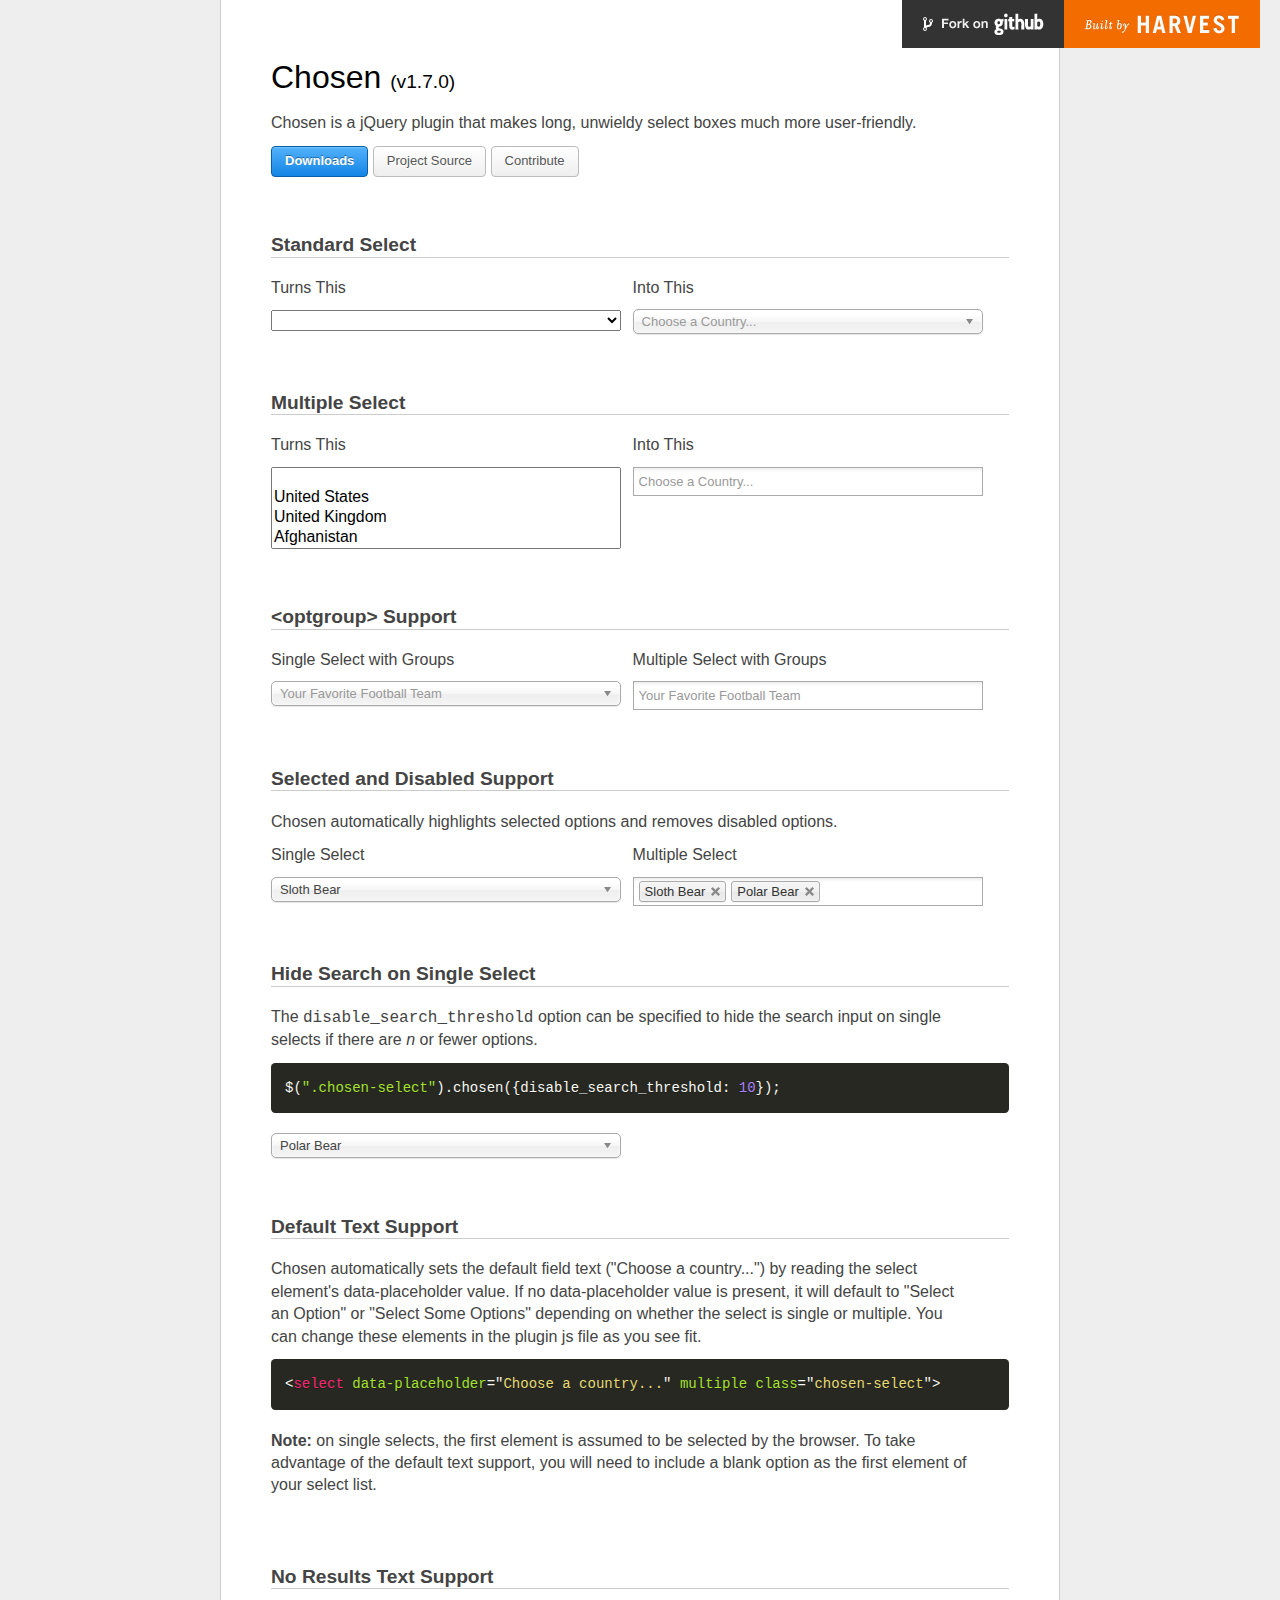
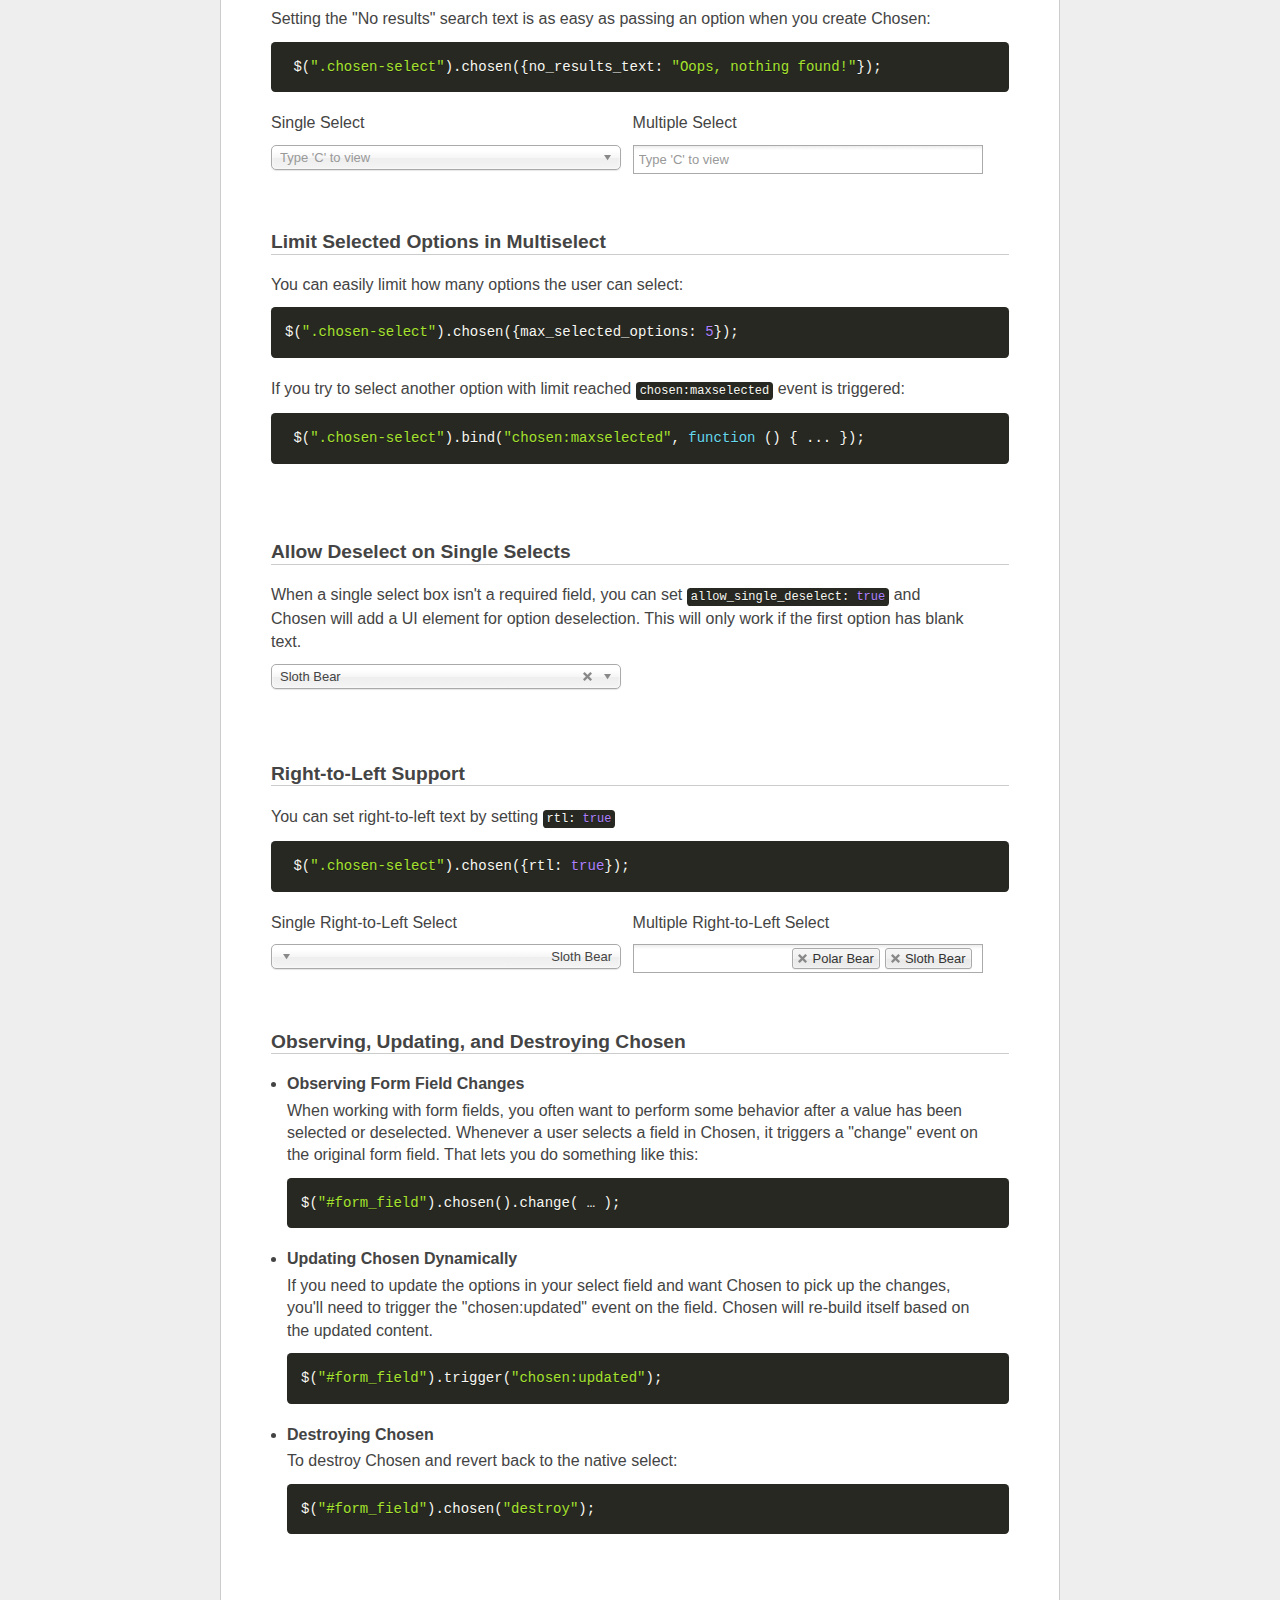
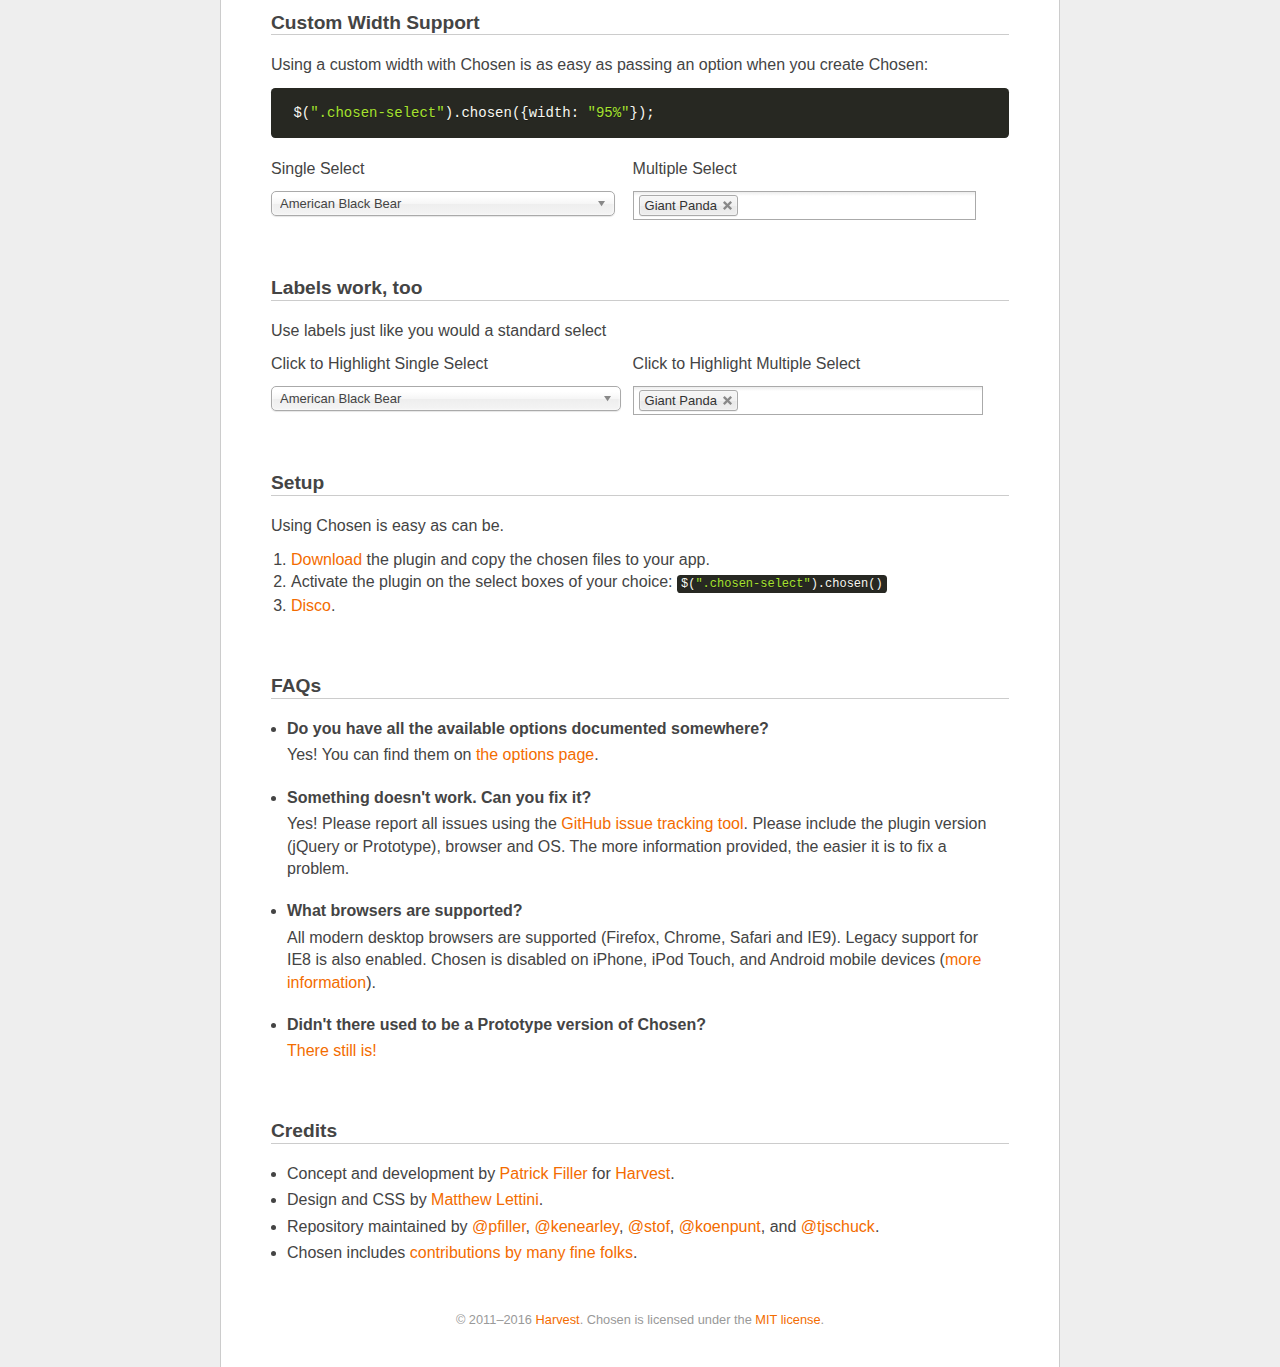
<file: core/static/core/chosen/index.html>
<!doctype html>
<html lang="en">
<head>
  <meta charset="utf-8">
  <title>Chosen: A jQuery Plugin by Harvest to Tame Unwieldy Select Boxes</title>
  <link rel="stylesheet" href="docsupport/style.css">
  <link rel="stylesheet" href="docsupport/prism.css">
  <link rel="stylesheet" href="chosen.css">

  <meta http-equiv="Content-Security-Policy" content="default-src &apos;self&apos;; script-src &apos;self&apos; https://ajax.googleapis.com; style-src &apos;self&apos;; img-src &apos;self&apos; data:">

</head>
<body>
  <form>
    <div id="container">
      <div id="content">
        <header>
          <h1>Chosen <small>(<span id="latest-version">v1.7.0</span>)</small></h1>
        </header>
        <p>Chosen is a jQuery plugin that makes long, unwieldy select boxes much more user-friendly.</p>

        <p>
          <a class="button button-blue" href="https://github.com/harvesthq/chosen/releases">Downloads</a>
          <a class="button" href="https://github.com/harvesthq/chosen">Project Source</a>
          <a class="button" href="https://github.com/harvesthq/chosen/blob/master/contributing.md">Contribute</a>
        </p>

        <h2><a name="standard-select" class="anchor" href="#standard-select">Standard Select</a></h2>
      <div class="side-by-side clearfix">
        <div>
          <em>Turns This</em>
          <select data-placeholder="Choose a Country..." class="select" tabindex="1">
            <option value=""></option>
            <option value="United States">United States</option>
            <option value="United Kingdom">United Kingdom</option>
            <option value="Afghanistan">Afghanistan</option>
            <option value="Aland Islands">Aland Islands</option>
            <option value="Albania">Albania</option>
            <option value="Algeria">Algeria</option>
            <option value="American Samoa">American Samoa</option>
            <option value="Andorra">Andorra</option>
            <option value="Angola">Angola</option>
            <option value="Anguilla">Anguilla</option>
            <option value="Antarctica">Antarctica</option>
            <option value="Antigua and Barbuda">Antigua and Barbuda</option>
            <option value="Argentina">Argentina</option>
            <option value="Armenia">Armenia</option>
            <option value="Aruba">Aruba</option>
            <option value="Australia">Australia</option>
            <option value="Austria">Austria</option>
            <option value="Azerbaijan">Azerbaijan</option>
            <option value="Bahamas">Bahamas</option>
            <option value="Bahrain">Bahrain</option>
            <option value="Bangladesh">Bangladesh</option>
            <option value="Barbados">Barbados</option>
            <option value="Belarus">Belarus</option>
            <option value="Belgium">Belgium</option>
            <option value="Belize">Belize</option>
            <option value="Benin">Benin</option>
            <option value="Bermuda">Bermuda</option>
            <option value="Bhutan">Bhutan</option>
            <option value="Bolivia, Plurinational State of">Bolivia, Plurinational State of</option>
            <option value="Bonaire, Sint Eustatius and Saba">Bonaire, Sint Eustatius and Saba</option>
            <option value="Bosnia and Herzegovina">Bosnia and Herzegovina</option>
            <option value="Botswana">Botswana</option>
            <option value="Bouvet Island">Bouvet Island</option>
            <option value="Brazil">Brazil</option>
            <option value="British Indian Ocean Territory">British Indian Ocean Territory</option>
            <option value="Brunei Darussalam">Brunei Darussalam</option>
            <option value="Bulgaria">Bulgaria</option>
            <option value="Burkina Faso">Burkina Faso</option>
            <option value="Burundi">Burundi</option>
            <option value="Cambodia">Cambodia</option>
            <option value="Cameroon">Cameroon</option>
            <option value="Canada">Canada</option>
            <option value="Cape Verde">Cape Verde</option>
            <option value="Cayman Islands">Cayman Islands</option>
            <option value="Central African Republic">Central African Republic</option>
            <option value="Chad">Chad</option>
            <option value="Chile">Chile</option>
            <option value="China">China</option>
            <option value="Christmas Island">Christmas Island</option>
            <option value="Cocos (Keeling) Islands">Cocos (Keeling) Islands</option>
            <option value="Colombia">Colombia</option>
            <option value="Comoros">Comoros</option>
            <option value="Congo">Congo</option>
            <option value="Congo, The Democratic Republic of The">Congo, The Democratic Republic of The</option>
            <option value="Cook Islands">Cook Islands</option>
            <option value="Costa Rica">Costa Rica</option>
            <option value="Cote D&apos;ivoire">Cote D'ivoire</option>
            <option value="Croatia">Croatia</option>
            <option value="Cuba">Cuba</option>
            <option value="Curacao">Curacao</option>
            <option value="Cyprus">Cyprus</option>
            <option value="Czech Republic">Czech Republic</option>
            <option value="Denmark">Denmark</option>
            <option value="Djibouti">Djibouti</option>
            <option value="Dominica">Dominica</option>
            <option value="Dominican Republic">Dominican Republic</option>
            <option value="Ecuador">Ecuador</option>
            <option value="Egypt">Egypt</option>
            <option value="El Salvador">El Salvador</option>
            <option value="Equatorial Guinea">Equatorial Guinea</option>
            <option value="Eritrea">Eritrea</option>
            <option value="Estonia">Estonia</option>
            <option value="Ethiopia">Ethiopia</option>
            <option value="Falkland Islands (Malvinas)">Falkland Islands (Malvinas)</option>
            <option value="Faroe Islands">Faroe Islands</option>
            <option value="Fiji">Fiji</option>
            <option value="Finland">Finland</option>
            <option value="France">France</option>
            <option value="French Guiana">French Guiana</option>
            <option value="French Polynesia">French Polynesia</option>
            <option value="French Southern Territories">French Southern Territories</option>
            <option value="Gabon">Gabon</option>
            <option value="Gambia">Gambia</option>
            <option value="Georgia">Georgia</option>
            <option value="Germany">Germany</option>
            <option value="Ghana">Ghana</option>
            <option value="Gibraltar">Gibraltar</option>
            <option value="Greece">Greece</option>
            <option value="Greenland">Greenland</option>
            <option value="Grenada">Grenada</option>
            <option value="Guadeloupe">Guadeloupe</option>
            <option value="Guam">Guam</option>
            <option value="Guatemala">Guatemala</option>
            <option value="Guernsey">Guernsey</option>
            <option value="Guinea">Guinea</option>
            <option value="Guinea-bissau">Guinea-bissau</option>
            <option value="Guyana">Guyana</option>
            <option value="Haiti">Haiti</option>
            <option value="Heard Island and Mcdonald Islands">Heard Island and Mcdonald Islands</option>
            <option value="Holy See (Vatican City State)">Holy See (Vatican City State)</option>
            <option value="Honduras">Honduras</option>
            <option value="Hong Kong">Hong Kong</option>
            <option value="Hungary">Hungary</option>
            <option value="Iceland">Iceland</option>
            <option value="India">India</option>
            <option value="Indonesia">Indonesia</option>
            <option value="Iran, Islamic Republic of">Iran, Islamic Republic of</option>
            <option value="Iraq">Iraq</option>
            <option value="Ireland">Ireland</option>
            <option value="Isle of Man">Isle of Man</option>
            <option value="Israel">Israel</option>
            <option value="Italy">Italy</option>
            <option value="Jamaica">Jamaica</option>
            <option value="Japan">Japan</option>
            <option value="Jersey">Jersey</option>
            <option value="Jordan">Jordan</option>
            <option value="Kazakhstan">Kazakhstan</option>
            <option value="Kenya">Kenya</option>
            <option value="Kiribati">Kiribati</option>
            <option value="Korea, Democratic People&apos;s Republic of">Korea, Democratic People's Republic of</option>
            <option value="Korea, Republic of">Korea, Republic of</option>
            <option value="Kuwait">Kuwait</option>
            <option value="Kyrgyzstan">Kyrgyzstan</option>
            <option value="Lao People&apos;s Democratic Republic">Lao People's Democratic Republic</option>
            <option value="Latvia">Latvia</option>
            <option value="Lebanon">Lebanon</option>
            <option value="Lesotho">Lesotho</option>
            <option value="Liberia">Liberia</option>
            <option value="Libya">Libya</option>
            <option value="Liechtenstein">Liechtenstein</option>
            <option value="Lithuania">Lithuania</option>
            <option value="Luxembourg">Luxembourg</option>
            <option value="Macao">Macao</option>
            <option value="Macedonia, The Former Yugoslav Republic of">Macedonia, The Former Yugoslav Republic of</option>
            <option value="Madagascar">Madagascar</option>
            <option value="Malawi">Malawi</option>
            <option value="Malaysia">Malaysia</option>
            <option value="Maldives">Maldives</option>
            <option value="Mali">Mali</option>
            <option value="Malta">Malta</option>
            <option value="Marshall Islands">Marshall Islands</option>
            <option value="Martinique">Martinique</option>
            <option value="Mauritania">Mauritania</option>
            <option value="Mauritius">Mauritius</option>
            <option value="Mayotte">Mayotte</option>
            <option value="Mexico">Mexico</option>
            <option value="Micronesia, Federated States of">Micronesia, Federated States of</option>
            <option value="Moldova, Republic of">Moldova, Republic of</option>
            <option value="Monaco">Monaco</option>
            <option value="Mongolia">Mongolia</option>
            <option value="Montenegro">Montenegro</option>
            <option value="Montserrat">Montserrat</option>
            <option value="Morocco">Morocco</option>
            <option value="Mozambique">Mozambique</option>
            <option value="Myanmar">Myanmar</option>
            <option value="Namibia">Namibia</option>
            <option value="Nauru">Nauru</option>
            <option value="Nepal">Nepal</option>
            <option value="Netherlands">Netherlands</option>
            <option value="New Caledonia">New Caledonia</option>
            <option value="New Zealand">New Zealand</option>
            <option value="Nicaragua">Nicaragua</option>
            <option value="Niger">Niger</option>
            <option value="Nigeria">Nigeria</option>
            <option value="Niue">Niue</option>
            <option value="Norfolk Island">Norfolk Island</option>
            <option value="Northern Mariana Islands">Northern Mariana Islands</option>
            <option value="Norway">Norway</option>
            <option value="Oman">Oman</option>
            <option value="Pakistan">Pakistan</option>
            <option value="Palau">Palau</option>
            <option value="Palestinian Territory, Occupied">Palestinian Territory, Occupied</option>
            <option value="Panama">Panama</option>
            <option value="Papua New Guinea">Papua New Guinea</option>
            <option value="Paraguay">Paraguay</option>
            <option value="Peru">Peru</option>
            <option value="Philippines">Philippines</option>
            <option value="Pitcairn">Pitcairn</option>
            <option value="Poland">Poland</option>
            <option value="Portugal">Portugal</option>
            <option value="Puerto Rico">Puerto Rico</option>
            <option value="Qatar">Qatar</option>
            <option value="Reunion">Reunion</option>
            <option value="Romania">Romania</option>
            <option value="Russian Federation">Russian Federation</option>
            <option value="Rwanda">Rwanda</option>
            <option value="Saint Barthelemy">Saint Barthelemy</option>
            <option value="Saint Helena, Ascension and Tristan da Cunha">Saint Helena, Ascension and Tristan da Cunha</option>
            <option value="Saint Kitts and Nevis">Saint Kitts and Nevis</option>
            <option value="Saint Lucia">Saint Lucia</option>
            <option value="Saint Martin (French part)">Saint Martin (French part)</option>
            <option value="Saint Pierre and Miquelon">Saint Pierre and Miquelon</option>
            <option value="Saint Vincent and The Grenadines">Saint Vincent and The Grenadines</option>
            <option value="Samoa">Samoa</option>
            <option value="San Marino">San Marino</option>
            <option value="Sao Tome and Principe">Sao Tome and Principe</option>
            <option value="Saudi Arabia">Saudi Arabia</option>
            <option value="Senegal">Senegal</option>
            <option value="Serbia">Serbia</option>
            <option value="Seychelles">Seychelles</option>
            <option value="Sierra Leone">Sierra Leone</option>
            <option value="Singapore">Singapore</option>
            <option value="Sint Maarten (Dutch part)">Sint Maarten (Dutch part)</option>
            <option value="Slovakia">Slovakia</option>
            <option value="Slovenia">Slovenia</option>
            <option value="Solomon Islands">Solomon Islands</option>
            <option value="Somalia">Somalia</option>
            <option value="South Africa">South Africa</option>
            <option value="South Georgia and The South Sandwich Islands">South Georgia and The South Sandwich Islands</option>
            <option value="South Sudan">South Sudan</option>
            <option value="Spain">Spain</option>
            <option value="Sri Lanka">Sri Lanka</option>
            <option value="Sudan">Sudan</option>
            <option value="Suriname">Suriname</option>
            <option value="Svalbard and Jan Mayen">Svalbard and Jan Mayen</option>
            <option value="Swaziland">Swaziland</option>
            <option value="Sweden">Sweden</option>
            <option value="Switzerland">Switzerland</option>
            <option value="Syrian Arab Republic">Syrian Arab Republic</option>
            <option value="Taiwan, Province of China">Taiwan, Province of China</option>
            <option value="Tajikistan">Tajikistan</option>
            <option value="Tanzania, United Republic of">Tanzania, United Republic of</option>
            <option value="Thailand">Thailand</option>
            <option value="Timor-leste">Timor-leste</option>
            <option value="Togo">Togo</option>
            <option value="Tokelau">Tokelau</option>
            <option value="Tonga">Tonga</option>
            <option value="Trinidad and Tobago">Trinidad and Tobago</option>
            <option value="Tunisia">Tunisia</option>
            <option value="Turkey">Turkey</option>
            <option value="Turkmenistan">Turkmenistan</option>
            <option value="Turks and Caicos Islands">Turks and Caicos Islands</option>
            <option value="Tuvalu">Tuvalu</option>
            <option value="Uganda">Uganda</option>
            <option value="Ukraine">Ukraine</option>
            <option value="United Arab Emirates">United Arab Emirates</option>
            <option value="United Kingdom">United Kingdom</option>
            <option value="United States">United States</option>
            <option value="United States Minor Outlying Islands">United States Minor Outlying Islands</option>
            <option value="Uruguay">Uruguay</option>
            <option value="Uzbekistan">Uzbekistan</option>
            <option value="Vanuatu">Vanuatu</option>
            <option value="Venezuela, Bolivarian Republic of">Venezuela, Bolivarian Republic of</option>
            <option value="Viet Nam">Viet Nam</option>
            <option value="Virgin Islands, British">Virgin Islands, British</option>
            <option value="Virgin Islands, U.S.">Virgin Islands, U.S.</option>
            <option value="Wallis and Futuna">Wallis and Futuna</option>
            <option value="Western Sahara">Western Sahara</option>
            <option value="Yemen">Yemen</option>
            <option value="Zambia">Zambia</option>
            <option value="Zimbabwe">Zimbabwe</option>
          </select>
        </div>
        <div>
          <em>Into This</em>
          <select data-placeholder="Choose a Country..." class="chosen-select" tabindex="2">
            <option value=""></option>
            <option value="United States">United States</option>
            <option value="United Kingdom">United Kingdom</option>
            <option value="Afghanistan">Afghanistan</option>
            <option value="Aland Islands">Aland Islands</option>
            <option value="Albania">Albania</option>
            <option value="Algeria">Algeria</option>
            <option value="American Samoa">American Samoa</option>
            <option value="Andorra">Andorra</option>
            <option value="Angola">Angola</option>
            <option value="Anguilla">Anguilla</option>
            <option value="Antarctica">Antarctica</option>
            <option value="Antigua and Barbuda">Antigua and Barbuda</option>
            <option value="Argentina">Argentina</option>
            <option value="Armenia">Armenia</option>
            <option value="Aruba">Aruba</option>
            <option value="Australia">Australia</option>
            <option value="Austria">Austria</option>
            <option value="Azerbaijan">Azerbaijan</option>
            <option value="Bahamas">Bahamas</option>
            <option value="Bahrain">Bahrain</option>
            <option value="Bangladesh">Bangladesh</option>
            <option value="Barbados">Barbados</option>
            <option value="Belarus">Belarus</option>
            <option value="Belgium">Belgium</option>
            <option value="Belize">Belize</option>
            <option value="Benin">Benin</option>
            <option value="Bermuda">Bermuda</option>
            <option value="Bhutan">Bhutan</option>
            <option value="Bolivia, Plurinational State of">Bolivia, Plurinational State of</option>
            <option value="Bonaire, Sint Eustatius and Saba">Bonaire, Sint Eustatius and Saba</option>
            <option value="Bosnia and Herzegovina">Bosnia and Herzegovina</option>
            <option value="Botswana">Botswana</option>
            <option value="Bouvet Island">Bouvet Island</option>
            <option value="Brazil">Brazil</option>
            <option value="British Indian Ocean Territory">British Indian Ocean Territory</option>
            <option value="Brunei Darussalam">Brunei Darussalam</option>
            <option value="Bulgaria">Bulgaria</option>
            <option value="Burkina Faso">Burkina Faso</option>
            <option value="Burundi">Burundi</option>
            <option value="Cambodia">Cambodia</option>
            <option value="Cameroon">Cameroon</option>
            <option value="Canada">Canada</option>
            <option value="Cape Verde">Cape Verde</option>
            <option value="Cayman Islands">Cayman Islands</option>
            <option value="Central African Republic">Central African Republic</option>
            <option value="Chad">Chad</option>
            <option value="Chile">Chile</option>
            <option value="China">China</option>
            <option value="Christmas Island">Christmas Island</option>
            <option value="Cocos (Keeling) Islands">Cocos (Keeling) Islands</option>
            <option value="Colombia">Colombia</option>
            <option value="Comoros">Comoros</option>
            <option value="Congo">Congo</option>
            <option value="Congo, The Democratic Republic of The">Congo, The Democratic Republic of The</option>
            <option value="Cook Islands">Cook Islands</option>
            <option value="Costa Rica">Costa Rica</option>
            <option value="Cote D&apos;ivoire">Cote D'ivoire</option>
            <option value="Croatia">Croatia</option>
            <option value="Cuba">Cuba</option>
            <option value="Curacao">Curacao</option>
            <option value="Cyprus">Cyprus</option>
            <option value="Czech Republic">Czech Republic</option>
            <option value="Denmark">Denmark</option>
            <option value="Djibouti">Djibouti</option>
            <option value="Dominica">Dominica</option>
            <option value="Dominican Republic">Dominican Republic</option>
            <option value="Ecuador">Ecuador</option>
            <option value="Egypt">Egypt</option>
            <option value="El Salvador">El Salvador</option>
            <option value="Equatorial Guinea">Equatorial Guinea</option>
            <option value="Eritrea">Eritrea</option>
            <option value="Estonia">Estonia</option>
            <option value="Ethiopia">Ethiopia</option>
            <option value="Falkland Islands (Malvinas)">Falkland Islands (Malvinas)</option>
            <option value="Faroe Islands">Faroe Islands</option>
            <option value="Fiji">Fiji</option>
            <option value="Finland">Finland</option>
            <option value="France">France</option>
            <option value="French Guiana">French Guiana</option>
            <option value="French Polynesia">French Polynesia</option>
            <option value="French Southern Territories">French Southern Territories</option>
            <option value="Gabon">Gabon</option>
            <option value="Gambia">Gambia</option>
            <option value="Georgia">Georgia</option>
            <option value="Germany">Germany</option>
            <option value="Ghana">Ghana</option>
            <option value="Gibraltar">Gibraltar</option>
            <option value="Greece">Greece</option>
            <option value="Greenland">Greenland</option>
            <option value="Grenada">Grenada</option>
            <option value="Guadeloupe">Guadeloupe</option>
            <option value="Guam">Guam</option>
            <option value="Guatemala">Guatemala</option>
            <option value="Guernsey">Guernsey</option>
            <option value="Guinea">Guinea</option>
            <option value="Guinea-bissau">Guinea-bissau</option>
            <option value="Guyana">Guyana</option>
            <option value="Haiti">Haiti</option>
            <option value="Heard Island and Mcdonald Islands">Heard Island and Mcdonald Islands</option>
            <option value="Holy See (Vatican City State)">Holy See (Vatican City State)</option>
            <option value="Honduras">Honduras</option>
            <option value="Hong Kong">Hong Kong</option>
            <option value="Hungary">Hungary</option>
            <option value="Iceland">Iceland</option>
            <option value="India">India</option>
            <option value="Indonesia">Indonesia</option>
            <option value="Iran, Islamic Republic of">Iran, Islamic Republic of</option>
            <option value="Iraq">Iraq</option>
            <option value="Ireland">Ireland</option>
            <option value="Isle of Man">Isle of Man</option>
            <option value="Israel">Israel</option>
            <option value="Italy">Italy</option>
            <option value="Jamaica">Jamaica</option>
            <option value="Japan">Japan</option>
            <option value="Jersey">Jersey</option>
            <option value="Jordan">Jordan</option>
            <option value="Kazakhstan">Kazakhstan</option>
            <option value="Kenya">Kenya</option>
            <option value="Kiribati">Kiribati</option>
            <option value="Korea, Democratic People&apos;s Republic of">Korea, Democratic People's Republic of</option>
            <option value="Korea, Republic of">Korea, Republic of</option>
            <option value="Kuwait">Kuwait</option>
            <option value="Kyrgyzstan">Kyrgyzstan</option>
            <option value="Lao People&apos;s Democratic Republic">Lao People's Democratic Republic</option>
            <option value="Latvia">Latvia</option>
            <option value="Lebanon">Lebanon</option>
            <option value="Lesotho">Lesotho</option>
            <option value="Liberia">Liberia</option>
            <option value="Libya">Libya</option>
            <option value="Liechtenstein">Liechtenstein</option>
            <option value="Lithuania">Lithuania</option>
            <option value="Luxembourg">Luxembourg</option>
            <option value="Macao">Macao</option>
            <option value="Macedonia, The Former Yugoslav Republic of">Macedonia, The Former Yugoslav Republic of</option>
            <option value="Madagascar">Madagascar</option>
            <option value="Malawi">Malawi</option>
            <option value="Malaysia">Malaysia</option>
            <option value="Maldives">Maldives</option>
            <option value="Mali">Mali</option>
            <option value="Malta">Malta</option>
            <option value="Marshall Islands">Marshall Islands</option>
            <option value="Martinique">Martinique</option>
            <option value="Mauritania">Mauritania</option>
            <option value="Mauritius">Mauritius</option>
            <option value="Mayotte">Mayotte</option>
            <option value="Mexico">Mexico</option>
            <option value="Micronesia, Federated States of">Micronesia, Federated States of</option>
            <option value="Moldova, Republic of">Moldova, Republic of</option>
            <option value="Monaco">Monaco</option>
            <option value="Mongolia">Mongolia</option>
            <option value="Montenegro">Montenegro</option>
            <option value="Montserrat">Montserrat</option>
            <option value="Morocco">Morocco</option>
            <option value="Mozambique">Mozambique</option>
            <option value="Myanmar">Myanmar</option>
            <option value="Namibia">Namibia</option>
            <option value="Nauru">Nauru</option>
            <option value="Nepal">Nepal</option>
            <option value="Netherlands">Netherlands</option>
            <option value="New Caledonia">New Caledonia</option>
            <option value="New Zealand">New Zealand</option>
            <option value="Nicaragua">Nicaragua</option>
            <option value="Niger">Niger</option>
            <option value="Nigeria">Nigeria</option>
            <option value="Niue">Niue</option>
            <option value="Norfolk Island">Norfolk Island</option>
            <option value="Northern Mariana Islands">Northern Mariana Islands</option>
            <option value="Norway">Norway</option>
            <option value="Oman">Oman</option>
            <option value="Pakistan">Pakistan</option>
            <option value="Palau">Palau</option>
            <option value="Palestinian Territory, Occupied">Palestinian Territory, Occupied</option>
            <option value="Panama">Panama</option>
            <option value="Papua New Guinea">Papua New Guinea</option>
            <option value="Paraguay">Paraguay</option>
            <option value="Peru">Peru</option>
            <option value="Philippines">Philippines</option>
            <option value="Pitcairn">Pitcairn</option>
            <option value="Poland">Poland</option>
            <option value="Portugal">Portugal</option>
            <option value="Puerto Rico">Puerto Rico</option>
            <option value="Qatar">Qatar</option>
            <option value="Reunion">Reunion</option>
            <option value="Romania">Romania</option>
            <option value="Russian Federation">Russian Federation</option>
            <option value="Rwanda">Rwanda</option>
            <option value="Saint Barthelemy">Saint Barthelemy</option>
            <option value="Saint Helena, Ascension and Tristan da Cunha">Saint Helena, Ascension and Tristan da Cunha</option>
            <option value="Saint Kitts and Nevis">Saint Kitts and Nevis</option>
            <option value="Saint Lucia">Saint Lucia</option>
            <option value="Saint Martin (French part)">Saint Martin (French part)</option>
            <option value="Saint Pierre and Miquelon">Saint Pierre and Miquelon</option>
            <option value="Saint Vincent and The Grenadines">Saint Vincent and The Grenadines</option>
            <option value="Samoa">Samoa</option>
            <option value="San Marino">San Marino</option>
            <option value="Sao Tome and Principe">Sao Tome and Principe</option>
            <option value="Saudi Arabia">Saudi Arabia</option>
            <option value="Senegal">Senegal</option>
            <option value="Serbia">Serbia</option>
            <option value="Seychelles">Seychelles</option>
            <option value="Sierra Leone">Sierra Leone</option>
            <option value="Singapore">Singapore</option>
            <option value="Sint Maarten (Dutch part)">Sint Maarten (Dutch part)</option>
            <option value="Slovakia">Slovakia</option>
            <option value="Slovenia">Slovenia</option>
            <option value="Solomon Islands">Solomon Islands</option>
            <option value="Somalia">Somalia</option>
            <option value="South Africa">South Africa</option>
            <option value="South Georgia and The South Sandwich Islands">South Georgia and The South Sandwich Islands</option>
            <option value="South Sudan">South Sudan</option>
            <option value="Spain">Spain</option>
            <option value="Sri Lanka">Sri Lanka</option>
            <option value="Sudan">Sudan</option>
            <option value="Suriname">Suriname</option>
            <option value="Svalbard and Jan Mayen">Svalbard and Jan Mayen</option>
            <option value="Swaziland">Swaziland</option>
            <option value="Sweden">Sweden</option>
            <option value="Switzerland">Switzerland</option>
            <option value="Syrian Arab Republic">Syrian Arab Republic</option>
            <option value="Taiwan, Province of China">Taiwan, Province of China</option>
            <option value="Tajikistan">Tajikistan</option>
            <option value="Tanzania, United Republic of">Tanzania, United Republic of</option>
            <option value="Thailand">Thailand</option>
            <option value="Timor-leste">Timor-leste</option>
            <option value="Togo">Togo</option>
            <option value="Tokelau">Tokelau</option>
            <option value="Tonga">Tonga</option>
            <option value="Trinidad and Tobago">Trinidad and Tobago</option>
            <option value="Tunisia">Tunisia</option>
            <option value="Turkey">Turkey</option>
            <option value="Turkmenistan">Turkmenistan</option>
            <option value="Turks and Caicos Islands">Turks and Caicos Islands</option>
            <option value="Tuvalu">Tuvalu</option>
            <option value="Uganda">Uganda</option>
            <option value="Ukraine">Ukraine</option>
            <option value="United Arab Emirates">United Arab Emirates</option>
            <option value="United Kingdom">United Kingdom</option>
            <option value="United States">United States</option>
            <option value="United States Minor Outlying Islands">United States Minor Outlying Islands</option>
            <option value="Uruguay">Uruguay</option>
            <option value="Uzbekistan">Uzbekistan</option>
            <option value="Vanuatu">Vanuatu</option>
            <option value="Venezuela, Bolivarian Republic of">Venezuela, Bolivarian Republic of</option>
            <option value="Viet Nam">Viet Nam</option>
            <option value="Virgin Islands, British">Virgin Islands, British</option>
            <option value="Virgin Islands, U.S.">Virgin Islands, U.S.</option>
            <option value="Wallis and Futuna">Wallis and Futuna</option>
            <option value="Western Sahara">Western Sahara</option>
            <option value="Yemen">Yemen</option>
            <option value="Zambia">Zambia</option>
            <option value="Zimbabwe">Zimbabwe</option>
          </select>
        </div>
      </div>

      <h2><a name="multiple-select" class="anchor" href="#multiple-select">Multiple Select</a></h2>
      <div class="side-by-side clearfix">
        <div>
          <em>Turns This</em>
          <select data-placeholder="Choose a Country..." class="select" multiple tabindex="3">
            <option value=""></option>
            <option value="United States">United States</option>
            <option value="United Kingdom">United Kingdom</option>
            <option value="Afghanistan">Afghanistan</option>
            <option value="Aland Islands">Aland Islands</option>
            <option value="Albania">Albania</option>
            <option value="Algeria">Algeria</option>
            <option value="American Samoa">American Samoa</option>
            <option value="Andorra">Andorra</option>
            <option value="Angola">Angola</option>
            <option value="Anguilla">Anguilla</option>
            <option value="Antarctica">Antarctica</option>
            <option value="Antigua and Barbuda">Antigua and Barbuda</option>
            <option value="Argentina">Argentina</option>
            <option value="Armenia">Armenia</option>
            <option value="Aruba">Aruba</option>
            <option value="Australia">Australia</option>
            <option value="Austria">Austria</option>
            <option value="Azerbaijan">Azerbaijan</option>
            <option value="Bahamas">Bahamas</option>
            <option value="Bahrain">Bahrain</option>
            <option value="Bangladesh">Bangladesh</option>
            <option value="Barbados">Barbados</option>
            <option value="Belarus">Belarus</option>
            <option value="Belgium">Belgium</option>
            <option value="Belize">Belize</option>
            <option value="Benin">Benin</option>
            <option value="Bermuda">Bermuda</option>
            <option value="Bhutan">Bhutan</option>
            <option value="Bolivia, Plurinational State of">Bolivia, Plurinational State of</option>
            <option value="Bonaire, Sint Eustatius and Saba">Bonaire, Sint Eustatius and Saba</option>
            <option value="Bosnia and Herzegovina">Bosnia and Herzegovina</option>
            <option value="Botswana">Botswana</option>
            <option value="Bouvet Island">Bouvet Island</option>
            <option value="Brazil">Brazil</option>
            <option value="British Indian Ocean Territory">British Indian Ocean Territory</option>
            <option value="Brunei Darussalam">Brunei Darussalam</option>
            <option value="Bulgaria">Bulgaria</option>
            <option value="Burkina Faso">Burkina Faso</option>
            <option value="Burundi">Burundi</option>
            <option value="Cambodia">Cambodia</option>
            <option value="Cameroon">Cameroon</option>
            <option value="Canada">Canada</option>
            <option value="Cape Verde">Cape Verde</option>
            <option value="Cayman Islands">Cayman Islands</option>
            <option value="Central African Republic">Central African Republic</option>
            <option value="Chad">Chad</option>
            <option value="Chile">Chile</option>
            <option value="China">China</option>
            <option value="Christmas Island">Christmas Island</option>
            <option value="Cocos (Keeling) Islands">Cocos (Keeling) Islands</option>
            <option value="Colombia">Colombia</option>
            <option value="Comoros">Comoros</option>
            <option value="Congo">Congo</option>
            <option value="Congo, The Democratic Republic of The">Congo, The Democratic Republic of The</option>
            <option value="Cook Islands">Cook Islands</option>
            <option value="Costa Rica">Costa Rica</option>
            <option value="Cote D&apos;ivoire">Cote D'ivoire</option>
            <option value="Croatia">Croatia</option>
            <option value="Cuba">Cuba</option>
            <option value="Curacao">Curacao</option>
            <option value="Cyprus">Cyprus</option>
            <option value="Czech Republic">Czech Republic</option>
            <option value="Denmark">Denmark</option>
            <option value="Djibouti">Djibouti</option>
            <option value="Dominica">Dominica</option>
            <option value="Dominican Republic">Dominican Republic</option>
            <option value="Ecuador">Ecuador</option>
            <option value="Egypt">Egypt</option>
            <option value="El Salvador">El Salvador</option>
            <option value="Equatorial Guinea">Equatorial Guinea</option>
            <option value="Eritrea">Eritrea</option>
            <option value="Estonia">Estonia</option>
            <option value="Ethiopia">Ethiopia</option>
            <option value="Falkland Islands (Malvinas)">Falkland Islands (Malvinas)</option>
            <option value="Faroe Islands">Faroe Islands</option>
            <option value="Fiji">Fiji</option>
            <option value="Finland">Finland</option>
            <option value="France">France</option>
            <option value="French Guiana">French Guiana</option>
            <option value="French Polynesia">French Polynesia</option>
            <option value="French Southern Territories">French Southern Territories</option>
            <option value="Gabon">Gabon</option>
            <option value="Gambia">Gambia</option>
            <option value="Georgia">Georgia</option>
            <option value="Germany">Germany</option>
            <option value="Ghana">Ghana</option>
            <option value="Gibraltar">Gibraltar</option>
            <option value="Greece">Greece</option>
            <option value="Greenland">Greenland</option>
            <option value="Grenada">Grenada</option>
            <option value="Guadeloupe">Guadeloupe</option>
            <option value="Guam">Guam</option>
            <option value="Guatemala">Guatemala</option>
            <option value="Guernsey">Guernsey</option>
            <option value="Guinea">Guinea</option>
            <option value="Guinea-bissau">Guinea-bissau</option>
            <option value="Guyana">Guyana</option>
            <option value="Haiti">Haiti</option>
            <option value="Heard Island and Mcdonald Islands">Heard Island and Mcdonald Islands</option>
            <option value="Holy See (Vatican City State)">Holy See (Vatican City State)</option>
            <option value="Honduras">Honduras</option>
            <option value="Hong Kong">Hong Kong</option>
            <option value="Hungary">Hungary</option>
            <option value="Iceland">Iceland</option>
            <option value="India">India</option>
            <option value="Indonesia">Indonesia</option>
            <option value="Iran, Islamic Republic of">Iran, Islamic Republic of</option>
            <option value="Iraq">Iraq</option>
            <option value="Ireland">Ireland</option>
            <option value="Isle of Man">Isle of Man</option>
            <option value="Israel">Israel</option>
            <option value="Italy">Italy</option>
            <option value="Jamaica">Jamaica</option>
            <option value="Japan">Japan</option>
            <option value="Jersey">Jersey</option>
            <option value="Jordan">Jordan</option>
            <option value="Kazakhstan">Kazakhstan</option>
            <option value="Kenya">Kenya</option>
            <option value="Kiribati">Kiribati</option>
            <option value="Korea, Democratic People&apos;s Republic of">Korea, Democratic People's Republic of</option>
            <option value="Korea, Republic of">Korea, Republic of</option>
            <option value="Kuwait">Kuwait</option>
            <option value="Kyrgyzstan">Kyrgyzstan</option>
            <option value="Lao People&apos;s Democratic Republic">Lao People's Democratic Republic</option>
            <option value="Latvia">Latvia</option>
            <option value="Lebanon">Lebanon</option>
            <option value="Lesotho">Lesotho</option>
            <option value="Liberia">Liberia</option>
            <option value="Libya">Libya</option>
            <option value="Liechtenstein">Liechtenstein</option>
            <option value="Lithuania">Lithuania</option>
            <option value="Luxembourg">Luxembourg</option>
            <option value="Macao">Macao</option>
            <option value="Macedonia, The Former Yugoslav Republic of">Macedonia, The Former Yugoslav Republic of</option>
            <option value="Madagascar">Madagascar</option>
            <option value="Malawi">Malawi</option>
            <option value="Malaysia">Malaysia</option>
            <option value="Maldives">Maldives</option>
            <option value="Mali">Mali</option>
            <option value="Malta">Malta</option>
            <option value="Marshall Islands">Marshall Islands</option>
            <option value="Martinique">Martinique</option>
            <option value="Mauritania">Mauritania</option>
            <option value="Mauritius">Mauritius</option>
            <option value="Mayotte">Mayotte</option>
            <option value="Mexico">Mexico</option>
            <option value="Micronesia, Federated States of">Micronesia, Federated States of</option>
            <option value="Moldova, Republic of">Moldova, Republic of</option>
            <option value="Monaco">Monaco</option>
            <option value="Mongolia">Mongolia</option>
            <option value="Montenegro">Montenegro</option>
            <option value="Montserrat">Montserrat</option>
            <option value="Morocco">Morocco</option>
            <option value="Mozambique">Mozambique</option>
            <option value="Myanmar">Myanmar</option>
            <option value="Namibia">Namibia</option>
            <option value="Nauru">Nauru</option>
            <option value="Nepal">Nepal</option>
            <option value="Netherlands">Netherlands</option>
            <option value="New Caledonia">New Caledonia</option>
            <option value="New Zealand">New Zealand</option>
            <option value="Nicaragua">Nicaragua</option>
            <option value="Niger">Niger</option>
            <option value="Nigeria">Nigeria</option>
            <option value="Niue">Niue</option>
            <option value="Norfolk Island">Norfolk Island</option>
            <option value="Northern Mariana Islands">Northern Mariana Islands</option>
            <option value="Norway">Norway</option>
            <option value="Oman">Oman</option>
            <option value="Pakistan">Pakistan</option>
            <option value="Palau">Palau</option>
            <option value="Palestinian Territory, Occupied">Palestinian Territory, Occupied</option>
            <option value="Panama">Panama</option>
            <option value="Papua New Guinea">Papua New Guinea</option>
            <option value="Paraguay">Paraguay</option>
            <option value="Peru">Peru</option>
            <option value="Philippines">Philippines</option>
            <option value="Pitcairn">Pitcairn</option>
            <option value="Poland">Poland</option>
            <option value="Portugal">Portugal</option>
            <option value="Puerto Rico">Puerto Rico</option>
            <option value="Qatar">Qatar</option>
            <option value="Reunion">Reunion</option>
            <option value="Romania">Romania</option>
            <option value="Russian Federation">Russian Federation</option>
            <option value="Rwanda">Rwanda</option>
            <option value="Saint Barthelemy">Saint Barthelemy</option>
            <option value="Saint Helena, Ascension and Tristan da Cunha">Saint Helena, Ascension and Tristan da Cunha</option>
            <option value="Saint Kitts and Nevis">Saint Kitts and Nevis</option>
            <option value="Saint Lucia">Saint Lucia</option>
            <option value="Saint Martin (French part)">Saint Martin (French part)</option>
            <option value="Saint Pierre and Miquelon">Saint Pierre and Miquelon</option>
            <option value="Saint Vincent and The Grenadines">Saint Vincent and The Grenadines</option>
            <option value="Samoa">Samoa</option>
            <option value="San Marino">San Marino</option>
            <option value="Sao Tome and Principe">Sao Tome and Principe</option>
            <option value="Saudi Arabia">Saudi Arabia</option>
            <option value="Senegal">Senegal</option>
            <option value="Serbia">Serbia</option>
            <option value="Seychelles">Seychelles</option>
            <option value="Sierra Leone">Sierra Leone</option>
            <option value="Singapore">Singapore</option>
            <option value="Sint Maarten (Dutch part)">Sint Maarten (Dutch part)</option>
            <option value="Slovakia">Slovakia</option>
            <option value="Slovenia">Slovenia</option>
            <option value="Solomon Islands">Solomon Islands</option>
            <option value="Somalia">Somalia</option>
            <option value="South Africa">South Africa</option>
            <option value="South Georgia and The South Sandwich Islands">South Georgia and The South Sandwich Islands</option>
            <option value="South Sudan">South Sudan</option>
            <option value="Spain">Spain</option>
            <option value="Sri Lanka">Sri Lanka</option>
            <option value="Sudan">Sudan</option>
            <option value="Suriname">Suriname</option>
            <option value="Svalbard and Jan Mayen">Svalbard and Jan Mayen</option>
            <option value="Swaziland">Swaziland</option>
            <option value="Sweden">Sweden</option>
            <option value="Switzerland">Switzerland</option>
            <option value="Syrian Arab Republic">Syrian Arab Republic</option>
            <option value="Taiwan, Province of China">Taiwan, Province of China</option>
            <option value="Tajikistan">Tajikistan</option>
            <option value="Tanzania, United Republic of">Tanzania, United Republic of</option>
            <option value="Thailand">Thailand</option>
            <option value="Timor-leste">Timor-leste</option>
            <option value="Togo">Togo</option>
            <option value="Tokelau">Tokelau</option>
            <option value="Tonga">Tonga</option>
            <option value="Trinidad and Tobago">Trinidad and Tobago</option>
            <option value="Tunisia">Tunisia</option>
            <option value="Turkey">Turkey</option>
            <option value="Turkmenistan">Turkmenistan</option>
            <option value="Turks and Caicos Islands">Turks and Caicos Islands</option>
            <option value="Tuvalu">Tuvalu</option>
            <option value="Uganda">Uganda</option>
            <option value="Ukraine">Ukraine</option>
            <option value="United Arab Emirates">United Arab Emirates</option>
            <option value="United Kingdom">United Kingdom</option>
            <option value="United States">United States</option>
            <option value="United States Minor Outlying Islands">United States Minor Outlying Islands</option>
            <option value="Uruguay">Uruguay</option>
            <option value="Uzbekistan">Uzbekistan</option>
            <option value="Vanuatu">Vanuatu</option>
            <option value="Venezuela, Bolivarian Republic of">Venezuela, Bolivarian Republic of</option>
            <option value="Viet Nam">Viet Nam</option>
            <option value="Virgin Islands, British">Virgin Islands, British</option>
            <option value="Virgin Islands, U.S.">Virgin Islands, U.S.</option>
            <option value="Wallis and Futuna">Wallis and Futuna</option>
            <option value="Western Sahara">Western Sahara</option>
            <option value="Yemen">Yemen</option>
            <option value="Zambia">Zambia</option>
            <option value="Zimbabwe">Zimbabwe</option>
          </select>
        </div>
        <div>
          <em>Into This</em>
          <select data-placeholder="Choose a Country..." class="chosen-select" multiple tabindex="4">
            <option value=""></option>
            <option value="United States">United States</option>
            <option value="United Kingdom">United Kingdom</option>
            <option value="Afghanistan">Afghanistan</option>
            <option value="Aland Islands">Aland Islands</option>
            <option value="Albania">Albania</option>
            <option value="Algeria">Algeria</option>
            <option value="American Samoa">American Samoa</option>
            <option value="Andorra">Andorra</option>
            <option value="Angola">Angola</option>
            <option value="Anguilla">Anguilla</option>
            <option value="Antarctica">Antarctica</option>
            <option value="Antigua and Barbuda">Antigua and Barbuda</option>
            <option value="Argentina">Argentina</option>
            <option value="Armenia">Armenia</option>
            <option value="Aruba">Aruba</option>
            <option value="Australia">Australia</option>
            <option value="Austria">Austria</option>
            <option value="Azerbaijan">Azerbaijan</option>
            <option value="Bahamas">Bahamas</option>
            <option value="Bahrain">Bahrain</option>
            <option value="Bangladesh">Bangladesh</option>
            <option value="Barbados">Barbados</option>
            <option value="Belarus">Belarus</option>
            <option value="Belgium">Belgium</option>
            <option value="Belize">Belize</option>
            <option value="Benin">Benin</option>
            <option value="Bermuda">Bermuda</option>
            <option value="Bhutan">Bhutan</option>
            <option value="Bolivia, Plurinational State of">Bolivia, Plurinational State of</option>
            <option value="Bonaire, Sint Eustatius and Saba">Bonaire, Sint Eustatius and Saba</option>
            <option value="Bosnia and Herzegovina">Bosnia and Herzegovina</option>
            <option value="Botswana">Botswana</option>
            <option value="Bouvet Island">Bouvet Island</option>
            <option value="Brazil">Brazil</option>
            <option value="British Indian Ocean Territory">British Indian Ocean Territory</option>
            <option value="Brunei Darussalam">Brunei Darussalam</option>
            <option value="Bulgaria">Bulgaria</option>
            <option value="Burkina Faso">Burkina Faso</option>
            <option value="Burundi">Burundi</option>
            <option value="Cambodia">Cambodia</option>
            <option value="Cameroon">Cameroon</option>
            <option value="Canada">Canada</option>
            <option value="Cape Verde">Cape Verde</option>
            <option value="Cayman Islands">Cayman Islands</option>
            <option value="Central African Republic">Central African Republic</option>
            <option value="Chad">Chad</option>
            <option value="Chile">Chile</option>
            <option value="China">China</option>
            <option value="Christmas Island">Christmas Island</option>
            <option value="Cocos (Keeling) Islands">Cocos (Keeling) Islands</option>
            <option value="Colombia">Colombia</option>
            <option value="Comoros">Comoros</option>
            <option value="Congo">Congo</option>
            <option value="Congo, The Democratic Republic of The">Congo, The Democratic Republic of The</option>
            <option value="Cook Islands">Cook Islands</option>
            <option value="Costa Rica">Costa Rica</option>
            <option value="Cote D&apos;ivoire">Cote D'ivoire</option>
            <option value="Croatia">Croatia</option>
            <option value="Cuba">Cuba</option>
            <option value="Curacao">Curacao</option>
            <option value="Cyprus">Cyprus</option>
            <option value="Czech Republic">Czech Republic</option>
            <option value="Denmark">Denmark</option>
            <option value="Djibouti">Djibouti</option>
            <option value="Dominica">Dominica</option>
            <option value="Dominican Republic">Dominican Republic</option>
            <option value="Ecuador">Ecuador</option>
            <option value="Egypt">Egypt</option>
            <option value="El Salvador">El Salvador</option>
            <option value="Equatorial Guinea">Equatorial Guinea</option>
            <option value="Eritrea">Eritrea</option>
            <option value="Estonia">Estonia</option>
            <option value="Ethiopia">Ethiopia</option>
            <option value="Falkland Islands (Malvinas)">Falkland Islands (Malvinas)</option>
            <option value="Faroe Islands">Faroe Islands</option>
            <option value="Fiji">Fiji</option>
            <option value="Finland">Finland</option>
            <option value="France">France</option>
            <option value="French Guiana">French Guiana</option>
            <option value="French Polynesia">French Polynesia</option>
            <option value="French Southern Territories">French Southern Territories</option>
            <option value="Gabon">Gabon</option>
            <option value="Gambia">Gambia</option>
            <option value="Georgia">Georgia</option>
            <option value="Germany">Germany</option>
            <option value="Ghana">Ghana</option>
            <option value="Gibraltar">Gibraltar</option>
            <option value="Greece">Greece</option>
            <option value="Greenland">Greenland</option>
            <option value="Grenada">Grenada</option>
            <option value="Guadeloupe">Guadeloupe</option>
            <option value="Guam">Guam</option>
            <option value="Guatemala">Guatemala</option>
            <option value="Guernsey">Guernsey</option>
            <option value="Guinea">Guinea</option>
            <option value="Guinea-bissau">Guinea-bissau</option>
            <option value="Guyana">Guyana</option>
            <option value="Haiti">Haiti</option>
            <option value="Heard Island and Mcdonald Islands">Heard Island and Mcdonald Islands</option>
            <option value="Holy See (Vatican City State)">Holy See (Vatican City State)</option>
            <option value="Honduras">Honduras</option>
            <option value="Hong Kong">Hong Kong</option>
            <option value="Hungary">Hungary</option>
            <option value="Iceland">Iceland</option>
            <option value="India">India</option>
            <option value="Indonesia">Indonesia</option>
            <option value="Iran, Islamic Republic of">Iran, Islamic Republic of</option>
            <option value="Iraq">Iraq</option>
            <option value="Ireland">Ireland</option>
            <option value="Isle of Man">Isle of Man</option>
            <option value="Israel">Israel</option>
            <option value="Italy">Italy</option>
            <option value="Jamaica">Jamaica</option>
            <option value="Japan">Japan</option>
            <option value="Jersey">Jersey</option>
            <option value="Jordan">Jordan</option>
            <option value="Kazakhstan">Kazakhstan</option>
            <option value="Kenya">Kenya</option>
            <option value="Kiribati">Kiribati</option>
            <option value="Korea, Democratic People&apos;s Republic of">Korea, Democratic People's Republic of</option>
            <option value="Korea, Republic of">Korea, Republic of</option>
            <option value="Kuwait">Kuwait</option>
            <option value="Kyrgyzstan">Kyrgyzstan</option>
            <option value="Lao People&apos;s Democratic Republic">Lao People's Democratic Republic</option>
            <option value="Latvia">Latvia</option>
            <option value="Lebanon">Lebanon</option>
            <option value="Lesotho">Lesotho</option>
            <option value="Liberia">Liberia</option>
            <option value="Libya">Libya</option>
            <option value="Liechtenstein">Liechtenstein</option>
            <option value="Lithuania">Lithuania</option>
            <option value="Luxembourg">Luxembourg</option>
            <option value="Macao">Macao</option>
            <option value="Macedonia, The Former Yugoslav Republic of">Macedonia, The Former Yugoslav Republic of</option>
            <option value="Madagascar">Madagascar</option>
            <option value="Malawi">Malawi</option>
            <option value="Malaysia">Malaysia</option>
            <option value="Maldives">Maldives</option>
            <option value="Mali">Mali</option>
            <option value="Malta">Malta</option>
            <option value="Marshall Islands">Marshall Islands</option>
            <option value="Martinique">Martinique</option>
            <option value="Mauritania">Mauritania</option>
            <option value="Mauritius">Mauritius</option>
            <option value="Mayotte">Mayotte</option>
            <option value="Mexico">Mexico</option>
            <option value="Micronesia, Federated States of">Micronesia, Federated States of</option>
            <option value="Moldova, Republic of">Moldova, Republic of</option>
            <option value="Monaco">Monaco</option>
            <option value="Mongolia">Mongolia</option>
            <option value="Montenegro">Montenegro</option>
            <option value="Montserrat">Montserrat</option>
            <option value="Morocco">Morocco</option>
            <option value="Mozambique">Mozambique</option>
            <option value="Myanmar">Myanmar</option>
            <option value="Namibia">Namibia</option>
            <option value="Nauru">Nauru</option>
            <option value="Nepal">Nepal</option>
            <option value="Netherlands">Netherlands</option>
            <option value="New Caledonia">New Caledonia</option>
            <option value="New Zealand">New Zealand</option>
            <option value="Nicaragua">Nicaragua</option>
            <option value="Niger">Niger</option>
            <option value="Nigeria">Nigeria</option>
            <option value="Niue">Niue</option>
            <option value="Norfolk Island">Norfolk Island</option>
            <option value="Northern Mariana Islands">Northern Mariana Islands</option>
            <option value="Norway">Norway</option>
            <option value="Oman">Oman</option>
            <option value="Pakistan">Pakistan</option>
            <option value="Palau">Palau</option>
            <option value="Palestinian Territory, Occupied">Palestinian Territory, Occupied</option>
            <option value="Panama">Panama</option>
            <option value="Papua New Guinea">Papua New Guinea</option>
            <option value="Paraguay">Paraguay</option>
            <option value="Peru">Peru</option>
            <option value="Philippines">Philippines</option>
            <option value="Pitcairn">Pitcairn</option>
            <option value="Poland">Poland</option>
            <option value="Portugal">Portugal</option>
            <option value="Puerto Rico">Puerto Rico</option>
            <option value="Qatar">Qatar</option>
            <option value="Reunion">Reunion</option>
            <option value="Romania">Romania</option>
            <option value="Russian Federation">Russian Federation</option>
            <option value="Rwanda">Rwanda</option>
            <option value="Saint Barthelemy">Saint Barthelemy</option>
            <option value="Saint Helena, Ascension and Tristan da Cunha">Saint Helena, Ascension and Tristan da Cunha</option>
            <option value="Saint Kitts and Nevis">Saint Kitts and Nevis</option>
            <option value="Saint Lucia">Saint Lucia</option>
            <option value="Saint Martin (French part)">Saint Martin (French part)</option>
            <option value="Saint Pierre and Miquelon">Saint Pierre and Miquelon</option>
            <option value="Saint Vincent and The Grenadines">Saint Vincent and The Grenadines</option>
            <option value="Samoa">Samoa</option>
            <option value="San Marino">San Marino</option>
            <option value="Sao Tome and Principe">Sao Tome and Principe</option>
            <option value="Saudi Arabia">Saudi Arabia</option>
            <option value="Senegal">Senegal</option>
            <option value="Serbia">Serbia</option>
            <option value="Seychelles">Seychelles</option>
            <option value="Sierra Leone">Sierra Leone</option>
            <option value="Singapore">Singapore</option>
            <option value="Sint Maarten (Dutch part)">Sint Maarten (Dutch part)</option>
            <option value="Slovakia">Slovakia</option>
            <option value="Slovenia">Slovenia</option>
            <option value="Solomon Islands">Solomon Islands</option>
            <option value="Somalia">Somalia</option>
            <option value="South Africa">South Africa</option>
            <option value="South Georgia and The South Sandwich Islands">South Georgia and The South Sandwich Islands</option>
            <option value="South Sudan">South Sudan</option>
            <option value="Spain">Spain</option>
            <option value="Sri Lanka">Sri Lanka</option>
            <option value="Sudan">Sudan</option>
            <option value="Suriname">Suriname</option>
            <option value="Svalbard and Jan Mayen">Svalbard and Jan Mayen</option>
            <option value="Swaziland">Swaziland</option>
            <option value="Sweden">Sweden</option>
            <option value="Switzerland">Switzerland</option>
            <option value="Syrian Arab Republic">Syrian Arab Republic</option>
            <option value="Taiwan, Province of China">Taiwan, Province of China</option>
            <option value="Tajikistan">Tajikistan</option>
            <option value="Tanzania, United Republic of">Tanzania, United Republic of</option>
            <option value="Thailand">Thailand</option>
            <option value="Timor-leste">Timor-leste</option>
            <option value="Togo">Togo</option>
            <option value="Tokelau">Tokelau</option>
            <option value="Tonga">Tonga</option>
            <option value="Trinidad and Tobago">Trinidad and Tobago</option>
            <option value="Tunisia">Tunisia</option>
            <option value="Turkey">Turkey</option>
            <option value="Turkmenistan">Turkmenistan</option>
            <option value="Turks and Caicos Islands">Turks and Caicos Islands</option>
            <option value="Tuvalu">Tuvalu</option>
            <option value="Uganda">Uganda</option>
            <option value="Ukraine">Ukraine</option>
            <option value="United Arab Emirates">United Arab Emirates</option>
            <option value="United Kingdom">United Kingdom</option>
            <option value="United States">United States</option>
            <option value="United States Minor Outlying Islands">United States Minor Outlying Islands</option>
            <option value="Uruguay">Uruguay</option>
            <option value="Uzbekistan">Uzbekistan</option>
            <option value="Vanuatu">Vanuatu</option>
            <option value="Venezuela, Bolivarian Republic of">Venezuela, Bolivarian Republic of</option>
            <option value="Viet Nam">Viet Nam</option>
            <option value="Virgin Islands, British">Virgin Islands, British</option>
            <option value="Virgin Islands, U.S.">Virgin Islands, U.S.</option>
            <option value="Wallis and Futuna">Wallis and Futuna</option>
            <option value="Western Sahara">Western Sahara</option>
            <option value="Yemen">Yemen</option>
            <option value="Zambia">Zambia</option>
            <option value="Zimbabwe">Zimbabwe</option>
          </select>
        </div>
      </div>

      <h2><a name="optgroup-support" class="anchor" href="#optgroup-support">&lt;optgroup&gt; Support</a></h2>
      <div class="side-by-side clearfix">
        <div>
          <em>Single Select with Groups</em>
          <select data-placeholder="Your Favorite Football Team" class="chosen-select" tabindex="5">
            <option value=""></option>
            <optgroup label="NFC EAST">
              <option>Dallas Cowboys</option>
              <option>New York Giants</option>
              <option>Philadelphia Eagles</option>
              <option>Washington Redskins</option>
            </optgroup>
            <optgroup label="NFC NORTH">
              <option>Chicago Bears</option>
              <option>Detroit Lions</option>
              <option>Green Bay Packers</option>
              <option>Minnesota Vikings</option>
            </optgroup>
            <optgroup label="NFC SOUTH">
              <option>Atlanta Falcons</option>
              <option>Carolina Panthers</option>
              <option>New Orleans Saints</option>
              <option>Tampa Bay Buccaneers</option>
            </optgroup>
            <optgroup label="NFC WEST">
              <option>Arizona Cardinals</option>
              <option>St. Louis Rams</option>
              <option>San Francisco 49ers</option>
              <option>Seattle Seahawks</option>
            </optgroup>
            <optgroup label="AFC EAST">
              <option>Buffalo Bills</option>
              <option>Miami Dolphins</option>
              <option>New England Patriots</option>
              <option>New York Jets</option>
            </optgroup>
            <optgroup label="AFC NORTH">
              <option>Baltimore Ravens</option>
              <option>Cincinnati Bengals</option>
              <option>Cleveland Browns</option>
              <option>Pittsburgh Steelers</option>
            </optgroup>
            <optgroup label="AFC SOUTH">
              <option>Houston Texans</option>
              <option>Indianapolis Colts</option>
              <option>Jacksonville Jaguars</option>
              <option>Tennessee Titans</option>
            </optgroup>
            <optgroup label="AFC WEST">
              <option>Denver Broncos</option>
              <option>Kansas City Chiefs</option>
              <option>Oakland Raiders</option>
              <option>San Diego Chargers</option>
            </optgroup>
          </select>
        </div>
        <div>
          <em>Multiple Select with Groups</em>
          <select data-placeholder="Your Favorite Football Team" class="chosen-select" multiple tabindex="6">
            <option value=""></option>
            <optgroup label="NFC EAST">
              <option>Dallas Cowboys</option>
              <option>New York Giants</option>
              <option>Philadelphia Eagles</option>
              <option>Washington Redskins</option>
            </optgroup>
            <optgroup label="NFC NORTH">
              <option>Chicago Bears</option>
              <option>Detroit Lions</option>
              <option>Green Bay Packers</option>
              <option>Minnesota Vikings</option>
            </optgroup>
            <optgroup label="NFC SOUTH">
              <option>Atlanta Falcons</option>
              <option>Carolina Panthers</option>
              <option>New Orleans Saints</option>
              <option>Tampa Bay Buccaneers</option>
            </optgroup>
            <optgroup label="NFC WEST">
              <option>Arizona Cardinals</option>
              <option>St. Louis Rams</option>
              <option>San Francisco 49ers</option>
              <option>Seattle Seahawks</option>
            </optgroup>
            <optgroup label="AFC EAST">
              <option>Buffalo Bills</option>
              <option>Miami Dolphins</option>
              <option>New England Patriots</option>
              <option>New York Jets</option>
            </optgroup>
            <optgroup label="AFC NORTH">
              <option>Baltimore Ravens</option>
              <option>Cincinnati Bengals</option>
              <option>Cleveland Browns</option>
              <option>Pittsburgh Steelers</option>
            </optgroup>
            <optgroup label="AFC SOUTH">
              <option>Houston Texans</option>
              <option>Indianapolis Colts</option>
              <option>Jacksonville Jaguars</option>
              <option>Tennessee Titans</option>
            </optgroup>
            <optgroup label="AFC WEST">
              <option>Denver Broncos</option>
              <option>Kansas City Chiefs</option>
              <option>Oakland Raiders</option>
              <option>San Diego Chargers</option>
            </optgroup>
          </select>
        </div>
      </div>

      <h2><a name="selected-and-disabled-support" class="anchor" href="#selected-and-disabled-support">Selected and Disabled Support</a></h2>
      <div class="side-by-side clearfix">
        <p>Chosen automatically highlights selected options and removes disabled options.</p>
        <div>
          <em>Single Select</em>
          <select data-placeholder="Your Favorite Type of Bear" class="chosen-select" tabindex="7">
            <option value=""></option>
            <option>American Black Bear</option>
            <option>Asiatic Black Bear</option>
            <option>Brown Bear</option>
            <option>Giant Panda</option>
            <option selected>Sloth Bear</option>
            <option disabled>Sun Bear</option>
            <option>Polar Bear</option>
            <option disabled>Spectacled Bear</option>
          </select>
        </div>
        <div>
          <em>Multiple Select</em>
          <select data-placeholder="Your Favorite Types of Bear" multiple class="chosen-select" tabindex="8">
            <option value=""></option>
            <option>American Black Bear</option>
            <option>Asiatic Black Bear</option>
            <option>Brown Bear</option>
            <option>Giant Panda</option>
            <option selected>Sloth Bear</option>
            <option disabled>Sun Bear</option>
            <option selected>Polar Bear</option>
            <option disabled>Spectacled Bear</option>
          </select>
        </div>
      </div>

      <h2><a name="hide-search-on-single-select" class="anchor" href="#hide-search-on-single-select">Hide Search on Single Select</a></h2>
      <div class="side-by-side clearfix">
        <p>The <code>disable_search_threshold</code> option can be specified to hide the search input on single selects if there are <i>n</i> or fewer options.</p>
        <pre><code class="language-javascript">$(".chosen-select").chosen({disable_search_threshold: 10});</code></pre>
        <p></p>
        <div>
          <select data-placeholder="Your Favorite Type of Bear" class="chosen-select-no-single" tabindex="9">
            <option value=""></option>
            <option>American Black Bear</option>
            <option>Asiatic Black Bear</option>
            <option>Brown Bear</option>
            <option>Giant Panda</option>
            <option selected disabled>Sloth Bear</option>
            <option disabled>Sun Bear</option>
            <option selected disabled>Paddington Bear</option>
            <option selected>Polar Bear</option>
            <option disabled>Spectacled Bear</option>
          </select>
        </div>
      </div>

      <h2><a name="default-text-support" class="anchor" href="#default-text-support">Default Text Support</a></h2>
      <div class="side-by-side clearfix">
        <p>Chosen automatically sets the default field text ("Choose a country...") by reading the select element's data-placeholder value. If no data-placeholder value is present, it will default to "Select an Option" or "Select Some Options" depending on whether the select is single or multiple. You can change these elements in the plugin js file as you see fit.</p>
        <pre><code class="language-markup">&lt;select <strong>data-placeholder="Choose a country..."</strong> multiple class="chosen-select"&gt;</code></pre>
        <p><strong>Note:</strong> on single selects, the first element is assumed to be selected by the browser. To take advantage of the default text support, you will need to include a blank option as the first element of your select list.</p>
      </div>

      <h2><a name="no-results-text-support" class="anchor" href="#no-results-text-support">No Results Text Support</a></h2>
      <div class="side-by-side clearfix">
        <p>Setting the "No results" search text is as easy as passing an option when you create Chosen:</p>
        <pre><code class="language-javascript"> $(".chosen-select").chosen({no_results_text: "Oops, nothing found!"}); </code></pre>
        <p></p>
        <div>
          <em>Single Select</em>
          <select data-placeholder="Type &apos;C&apos; to view" class="chosen-select-no-results" tabindex="10">
            <option value=""></option>
            <option>American Black Bear</option>
            <option>Asiatic Black Bear</option>
            <option>Brown Bear</option>
            <option>Giant Panda</option>
            <option>Sloth Bear</option>
            <option>Sun Bear</option>
            <option>Polar Bear</option>
            <option>Spectacled Bear</option>
          </select>
        </div>
        <div>
          <em>Multiple Select</em>
          <select data-placeholder="Type &apos;C&apos; to view" multiple class="chosen-select-no-results" tabindex="11">
            <option value=""></option>
            <option>American Black Bear</option>
            <option>Asiatic Black Bear</option>
            <option>Brown Bear</option>
            <option>Giant Panda</option>
            <option>Sloth Bear</option>
            <option>Sun Bear</option>
            <option>Polar Bear</option>
            <option>Spectacled Bear</option>
          </select>
        </div>
      </div>

      <h2><a name="limit-selected-options-in-multiselect" class="anchor" href="#limit-selected-options-in-multiselect">Limit Selected Options in Multiselect</a></h2>
      <div class="side-by-side clearfix">
        <p>You can easily limit how many options the user can select:</p>
        <pre><code class="language-javascript">$(".chosen-select").chosen({max_selected_options: 5});</code></pre>
        <p>If you try to select another option with limit reached <code class="language-javascript">chosen:maxselected</code> event is triggered:</p>
        <pre><code class="language-javascript"> $(".chosen-select").bind("chosen:maxselected", function () { ... }); </code></pre>
      </div>

      <h2><a name="allow-deselect-on-single-selects" class="anchor" href="#allow-deselect-on-single-selects">Allow Deselect on Single Selects</a></h2>
      <div class="side-by-side clearfix">
        <p>When a single select box isn't a required field, you can set <code class="language-javascript">allow_single_deselect: true</code> and Chosen will add a UI element for option deselection. This will only work if the first option has blank text.</p>
        <div class="side-by-side clearfix">
          <select data-placeholder="Your Favorite Type of Bear" class="chosen-select-deselect" tabindex="12">
            <option value=""></option>
            <option>American Black Bear</option>
            <option>Asiatic Black Bear</option>
            <option>Brown Bear</option>
            <option>Giant Panda</option>
            <option selected>Sloth Bear</option>
            <option>Sun Bear</option>
            <option>Polar Bear</option>
            <option>Spectacled Bear</option>
          </select>
        </div>
      </div>

      <h2><a name="right-to-left-support" class="anchor" href="#right-to-left-support">Right-to-Left Support</a></h2>
      <div class="side-by-side clearfix">
        <p>You can set right-to-left text by setting <code class="language-javascript">rtl: true</code></p>
        <pre><code class="language-javascript"> $(".chosen-select").chosen({rtl: true}); </code></pre>

        <div>
          <em>Single Right-to-Left Select</em>
          <select data-placeholder="Your Favorite Type of Bear" class="chosen-select-rtl" tabindex="13">
            <option value=""></option>
            <option>American Black Bear</option>
            <option>Asiatic Black Bear</option>
            <option>Brown Bear</option>
            <option>Giant Panda</option>
            <option selected>Sloth Bear</option>
            <option>Polar Bear</option>
          </select>
        </div>
        <div>
          <em>Multiple Right-to-Left Select</em>
          <select data-placeholder="Your Favorite Types of Bear" multiple class="chosen-select-rtl" tabindex="14">
            <option value=""></option>
            <option>American Black Bear</option>
            <option>Asiatic Black Bear</option>
            <option>Brown Bear</option>
            <option>Giant Panda</option>
            <option selected>Sloth Bear</option>
            <option selected>Polar Bear</option>
          </select>
        </div>
      </div>

      <h2><a name="change-update-events" class="anchor" href="#change-update-events">Observing, Updating, and Destroying Chosen</a></h2>
      <div class="side-by-side clearfix">
        <ul>
          <li>
            <h3>Observing Form Field Changes</h3>
            <p>When working with form fields, you often want to perform some behavior after a value has been selected or deselected. Whenever a user selects a field in Chosen, it triggers a "change" event on the original form field. That lets you do something like this:</p>
            <pre><code class="language-javascript">$("#form_field").chosen().change( &hellip; );</code></pre>
          </li>
          <li>
            <h3>Updating Chosen Dynamically</h3>
            <p>If you need to update the options in your select field and want Chosen to pick up the changes, you'll need to trigger the "chosen:updated" event on the field. Chosen will re-build itself based on the updated content.</p>
              <pre><code class="language-javascript">$("#form_field").trigger("chosen:updated");</code></pre>
          </li>
          <li>
            <h3>Destroying Chosen</h3>
            <p>To destroy Chosen and revert back to the native select:</p>
              <pre><code class="language-javascript">$("#form_field").chosen("destroy");</code></pre>
          </li>
        </ul>
      </div>

      <h2><a name="custom-width-support" class="anchor" href="#custom-width-support">Custom Width Support</a></h2>
      <div class="side-by-side clearfix">
        <p>Using a custom width with Chosen is as easy as passing an option when you create Chosen:</p>
        <pre><code class="language-javascript"> $(".chosen-select").chosen({width: "95%"}); </code></pre>
        <div>
          <em>Single Select</em>
          <select data-placeholder="Your Favorite Types of Bear" class="chosen-select-width" tabindex="15">
            <option value=""></option>
            <option selected>American Black Bear</option>
            <option>Asiatic Black Bear</option>
            <option>Brown Bear</option>
            <option>Giant Panda</option>
            <option>Sloth Bear</option>
            <option>Sun Bear</option>
            <option>Polar Bear</option>
            <option>Spectacled Bear</option>
          </select>
        </div>
        <div>
          <em>Multiple Select</em>
          <select data-placeholder="Your Favorite Types of Bear" multiple class="chosen-select-width" tabindex="16">
            <option value=""></option>
            <option>American Black Bear</option>
            <option>Asiatic Black Bear</option>
            <option>Brown Bear</option>
            <option selected>Giant Panda</option>
            <option>Sloth Bear</option>
            <option>Sun Bear</option>
            <option>Polar Bear</option>
            <option>Spectacled Bear</option>
          </select>
        </div>
      </div>

      <h2><a name="labels-work-too" class="anchor" href="#labels-work-too">Labels work, too</a></h2>
      <div class="side-by-side clearfix">
        <p>Use labels just like you would a standard select</p>
        <p></p>
        <div>
          <em><label for="single-label-example">Click to Highlight Single Select</label></em>
          <select data-placeholder="Your Favorite Types of Bear" class="chosen-select" tabindex="17" id="single-label-example">
            <option value=""></option>
            <option selected>American Black Bear</option>
            <option>Asiatic Black Bear</option>
            <option>Brown Bear</option>
            <option>Giant Panda</option>
            <option>Sloth Bear</option>
            <option>Sun Bear</option>
            <option>Polar Bear</option>
            <option>Spectacled Bear</option>
          </select>
        </div>
        <div>
          <em><label for="multiple-label-example">Click to Highlight Multiple Select</label></em>
          <select data-placeholder="Your Favorite Types of Bear" multiple class="chosen-select" tabindex="18" id="multiple-label-example">
            <option value=""></option>
            <option>American Black Bear</option>
            <option>Asiatic Black Bear</option>
            <option>Brown Bear</option>
            <option selected>Giant Panda</option>
            <option>Sloth Bear</option>
            <option>Sun Bear</option>
            <option>Polar Bear</option>
            <option>Spectacled Bear</option>
          </select>
        </div>
      </div>

      <h2><a name="setup" class="anchor" href="#setup">Setup</a></h2>
      <p>Using Chosen is easy as can be.</p>
      <ol>
        <li><a href="https://github.com/harvesthq/chosen/releases">Download</a> the plugin and copy the chosen files to your app.</li>
        <li>Activate the plugin on the select boxes of your choice: <code class="language-javascript">$(".chosen-select").chosen()</code></li>
        <li><a href="http://www.youtube.com/watch?feature=player_detailpage&amp;v=UkSPUDpe0U8#t=11s">Disco</a>.</li>
      </ol>

      <h2><a name="faqs" class="anchor" href="#faqs">FAQs</a></h2>
      <ul class="faqs">
       <li>
          <h3>Do you have all the available options documented somewhere?</h3>
          <p>Yes! You can find them on <a href="options.html">the options page</a>.</p>
        </li>
       <li>
          <h3>Something doesn't work. Can you fix it?</h3>
          <p>Yes! Please report all issues using the <a href="http://github.com/harvesthq/chosen/issues">GitHub issue tracking tool</a>. Please include the plugin version (jQuery or Prototype), browser and OS. The more information provided, the easier it is to fix a problem.</p>
       </li>
       <li>
          <h3>What browsers are supported?</h3>
          <p>All modern desktop browsers are supported (Firefox, Chrome, Safari and IE9). Legacy support for IE8 is also enabled. Chosen is disabled on iPhone, iPod Touch, and Android mobile devices (<a href="https://github.com/harvesthq/chosen/pull/1388">more information</a>).</p>
       </li>
       <li>
          <h3>Didn't there used to be a Prototype version of Chosen?</h3>
          <p><a href="index.proto.html">There still is!</a></p>
        </li>
      </ul>

      <h2><a name="credits" class="anchor" href="#credits">Credits</a></h2>

      <ul class="credits">
        <li>Concept and development by <a href="http://patrickfiller.com">Patrick Filler</a> for <a href="https://getharvest.com">Harvest</a>.</li>
        <li>Design and CSS by <a href="http://matthewlettini.com">Matthew Lettini</a>.</li>
        <li>Repository maintained by <a href="https://github.com/pfiller">@pfiller</a>, <a href="https://github.com/kenearley">@kenearley</a>, <a href="https://github.com/stof">@stof</a>, <a href="https://github.com/koenpunt">@koenpunt</a>, and <a href="https://github.com/tjschuck">@tjschuck</a>.</li>
        <li>Chosen includes <a href="https://github.com/harvesthq/chosen/contributors">contributions by many fine folks</a>.</li>
      </ul>

      <footer>
        &copy; 2011&ndash;2016 <a href="http://www.getharvest.com/">Harvest</a>. Chosen is licensed under the <a href="https://github.com/harvesthq/chosen/blob/master/LICENSE.md">MIT license</a>.
      </footer>

    </div>
  </div>
  <script src="https://ajax.googleapis.com/ajax/libs/jquery/1.12.4/jquery.js" type="text/javascript"></script>
  <script src="chosen.jquery.js" type="text/javascript"></script>
  <script src="docsupport/prism.js" type="text/javascript" charset="utf-8"></script>
  <script src="docsupport/init.js" type="text/javascript" charset="utf-8"></script>
  </form>
  <div class="oss-bar">
    <ul>
      <li><a class="fork" href="https://github.com/harvesthq/chosen">Fork on Github</a></li>
      <li><a class="harvest" href="http://www.getharvest.com/">Built by Harvest</a></li>
    </ul>
  </div>
</body>
</html>
</file>
<file: core/static/core/chosen/docsupport/prism.css>
/**
 * okaidia theme for JavaScript, CSS and HTML
 * Loosely based on Monokai textmate theme by http://www.monokai.nl/
 * @author ocodia
 */

code[class*="language-"],
pre[class*="language-"] {
	color: #f8f8f2;
	text-shadow: 0 1px rgba(0,0,0,0.3);
	font-family: Consolas, Monaco, 'Andale Mono', monospace;
	direction: ltr;
	text-align: left;
	white-space: pre;
	word-spacing: normal;
	
	-moz-tab-size: 4;
	-o-tab-size: 4;
	tab-size: 4;
	
	-webkit-hyphens: none;
	-moz-hyphens: none;
	-ms-hyphens: none;
	hyphens: none;
}

/* Code blocks */
pre[class*="language-"] {
	padding: 1em;
	margin: .5em 0;
	overflow: auto;	
	border-radius: 0.3em;
}

:not(pre) > code[class*="language-"],
pre[class*="language-"] {
	background: #272822;
}

/* Inline code */
:not(pre) > code[class*="language-"] {
	padding: .1em;
	border-radius: .3em;
}

.token.comment,
.token.prolog,
.token.doctype,
.token.cdata {
	color: slategray;
}

.token.punctuation {
	color: #f8f8f2;
}

.namespace {
	opacity: .7;
}

.token.property,
.token.tag {
	color: #f92672;
}

.token.boolean,
.token.number{
	color: #ae81ff;
}

.token.selector,
.token.attr-name,
.token.string {
	color: #a6e22e;
}


.token.operator,
.token.entity,
.token.url,
.language-css .token.string,
.style .token.string {
	color: #f8f8f2;
}

.token.atrule,
.token.attr-value
{
	color: #e6db74;
}


.token.keyword{
color: #66d9ef;
}

.token.regex,
.token.important {
	color: #fd971f;
}

.token.important {
	font-weight: bold;
}

.token.entity {
	cursor: help;
}
</file>
<file: core/static/core/chosen/docsupport/style.css>
/* Reset */
html, body, div, span, object, iframe, h1, h2, h3, h4, h5, h6, p, blockquote, pre, abbr, address, cite, code, del, dfn, em, img, ins, kbd, q, samp, small, strong, sub, sup, var, b, i, dl, dt, dd, ol, ul, li, fieldset, form, label, legend, table, caption, tbody, tfoot, thead, tr, th, td, article, aside, canvas, details, figcaption, figure, footer, header, hgroup, menu, nav, section, summary, time, mark, audio, video { margin: 0; padding: 0; border: 0; font-size: 100%; font: inherit; vertical-align: baseline; }

article, aside, details, figcaption, figure, footer, header, hgroup, menu, nav, section { display: block; }

blockquote, q { quotes: none; }
blockquote:before, blockquote:after, q:before, q:after { content: ""; content: none; }
ins { background-color: #ff9; color: #000; text-decoration: none; }
mark { background-color: #ff9; color: #000; font-style: italic; font-weight: bold; }
del { text-decoration: line-through; }
abbr[title], dfn[title] { border-bottom: 1px dotted; cursor: help; }
table { border-collapse: collapse; border-spacing: 0; }
hr { display: block; height: 1px; border: 0; border-top: 1px solid #ccc; margin: 1em 0; padding: 0; }
input, select { vertical-align: middle; }

body { font:13px/1.231 sans-serif; *font-size:small; } /* Hack retained to preserve specificity */
select, input, textarea, button { font:99% sans-serif; }
pre, code, kbd, samp { font-family: monospace, sans-serif; }


body { background: #EEE; color: #444; line-height: 1.4em; }

header h1 { color: black; font-size: 2em; line-height: 1.1em; display: inline-block; height: 27px; margin: 20px 0 25px; }
header h1 small { font-size: 0.6em; }

div#content { background: white; border: 1px solid #ccc; border-width: 0 1px 1px; margin: 0 auto; padding: 40px 50px 40px; width: 738px; }

footer { color: #999; padding-top: 40px; font-size: 0.8em; text-align: center; }

body { font-family: sans-serif; font-size: 1em; }

p { margin: 0 0 .7em; max-width: 700px; }
table+p { margin-top: 1em; }

h2 { border-bottom: 1px solid #ccc; font-size: 1.2em; margin: 3em 0 1em 0; font-weight: bold;}
h3 { font-weight: bold; }

h2.intro { border-bottom: none; font-size: 1em; font-weight: normal; margin-top:0; }

ul li { list-style: disc; margin-left: 1em; margin-bottom: 1.25em; }
ol li { margin-left: 1.25em; }
ol ul, ul ul { margin: .25em 0 0; }
ol ul li, ul ul li { list-style-type: circle; margin: 0 0 .25em 1em; }

li > p { margin-top: .25em; }

div.side-by-side { width: 100%; margin-bottom: 1em; }
div.side-by-side > div { float: left; width: 49%; }
div.side-by-side > div > em { margin-bottom: 10px; display: block; }

.faqs em { display: block; }

.clearfix:after {
  content: "\0020";
  display: block;
  height: 0;
  clear: both;
  overflow: hidden;
  visibility: hidden;
}

a { color: #F36C00; outline: none; text-decoration: none; }
a:hover { text-decoration: underline; }

ul.credits li { margin-bottom: .25em; }

strong { font-weight: bold; }
i { font-style: italic; }

.button {
  background: #fafafa;
  background: -webkit-linear-gradient(top, #ffffff, #eeeeee);
  background: -moz-linear-gradient(top, #ffffff, #eeeeee);
  background: -o-linear-gradient(top, #ffffff, #eeeeee);
  background: linear-gradient(to bottom, #ffffff, #eeeeee);
  border: 1px solid #bbbbbb;
  border-radius: 4px;
  box-shadow: inset 0 1px 1px rgba(255, 255, 255, 0.2);
  color: #555555;
  cursor: pointer;
  display: inline-block;
  font-family: "Helvetica Neue", Arial, Verdana, "Nimbus Sans L", sans-serif;
  font-size: 13px;
  font-weight: 500;
  height: 31px;
  line-height: 28px;
  outline: none;
  padding: 0 13px;
  text-shadow: 0 1px 0 white;
  text-decoration: none;
  vertical-align: middle;
  white-space: nowrap;
  -webkit-font-smoothing: antialiased;
  -webkit-box-sizing: border-box;
  -moz-box-sizing: border-box;
  box-sizing: border-box;
}

.button-blue {
  background: #1385e5;
  background: -webkit-linear-gradient(top, #53b2fc, #1385e5);
  background: -moz-linear-gradient(top, #53b2fc, #1385e5);
  background: -o-linear-gradient(top, #53b2fc, #1385e5);
  background: linear-gradient(to bottom, #53b2fc, #1385e5);
  border-color: #075fa9;
  color: white;
  font-weight: bold;
  text-shadow: 0 -1px 0 rgba(0, 0, 0, 0.4);
}


/* Tweak navbar brand link to be super sleek
-------------------------------------------------- */
.oss-bar {
  top: 0;
  right: 20px;
  position: fixed;
  z-index: 1030;
}
.oss-bar ul {
  float: right;
  margin: 0;
  list-style: none;
}
.oss-bar ul li {
  list-style: none;
  float: left;
  line-height: 0;
  margin: 0;
}
.oss-bar ul li a {
   -moz-box-sizing:    border-box;
  -webkit-box-sizing: border-box;
  -ms-box-sizing:     border-box;
   box-sizing:        border-box;
  border: 0;
  margin-top: -10px;
  display: block;
  height: 58px;
  background: #F36C00 url(oss-credit.png) no-repeat 20px 22px;
  padding: 22px 20px 12px 20px;
  text-indent: 120%; /* stupid padding */
  white-space: nowrap;
  overflow: hidden;
  -webkit-transition: all 0.10s ease-in-out;
  -moz-transition: all 0.10s ease-in-out;
  transition: all 0.15s ease-in-out;
}
.oss-bar ul li a:hover {
  margin-top: 0px;
}
.oss-bar a.harvest {
  width: 196px;
  background-color: #F36C00;
  background-position: -142px 22px;
  padding-right: 22px; /* optical illusion */
}
.oss-bar a.fork {
  width: 162px;
  background-color: #333333;
}

.docs-table th, .docs-table td {
  border: 1px solid #000;
  padding: 4px 6px;
  white-space: nowrap;
}

.docs-table td:last-child {
  white-space: normal;
}

.docs-table th {
  font-weight: bold;
  text-align: left;
}

#content pre[class*=language-] {
  font-size: 14px;
  margin-bottom: 20px;
}

#content pre[class*=language-] code {
  font-size: 14px;
  padding: 0;
}

#content code[class*=language-] {
  font-size: 12px;
  padding: 2px 4px;
}

.anchor {
  color: inherit;
  position: relative;
}

.anchor:hover {
  background: url([data-uri]) 0 50% no-repeat;
  background-size: 21px 9px;
  margin-left: -27px;
  padding-left: 27px;
  text-decoration: none;
}

.select,
.chosen-select,
.chosen-select-no-single,
.chosen-select-no-results,
.chosen-select-deselect,
.chosen-select-rtl,
.chosen-select-width {
  width: 350px;
}

.jquery-version-refer {
  margin-top: 40px;
  font-style: italic;
}
</file>
